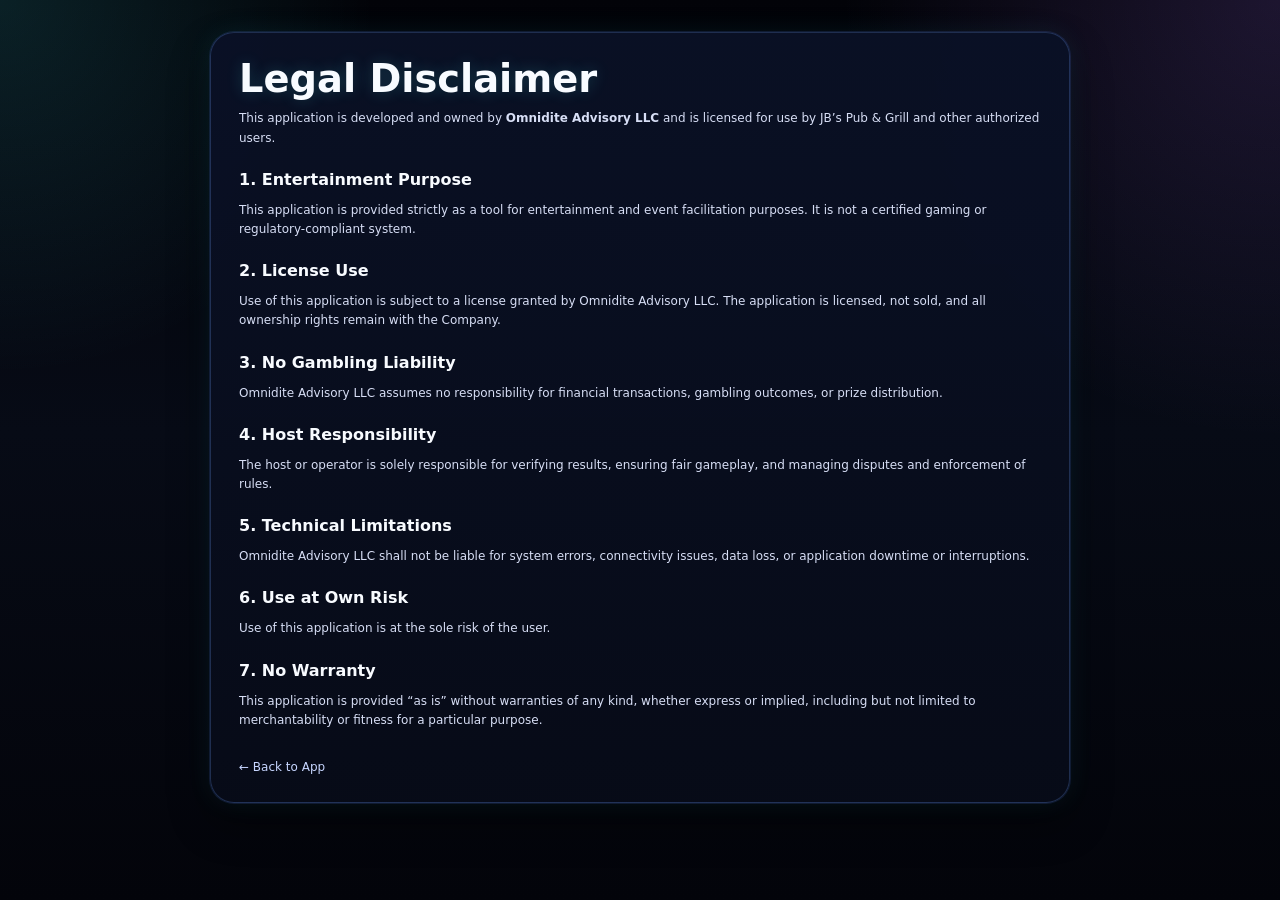
<file: disclaimer.html>
<!DOCTYPE html><html lang="en"><head><meta charset="UTF-8" /><meta name="viewport" content="width=device-width, initial-scale=1.0" /><title>Legal Disclaimer - JB's Pub & Grill Bingo Night</title><link rel="stylesheet" href="style.css" /><style>body{overflow:auto}.legal-page{max-width:900px;margin:0 auto;padding:32px 20px 80px}.legal-card{background:linear-gradient(180deg, rgba(10,17,38,.95), rgba(7,11,24,.97));border:1px solid rgba(109,161,255,.24);border-radius:24px;padding:28px;box-shadow:0 0 0 1px rgba(90,125,255,.14),0 0 26px rgba(70,246,255,.08),0 20px 40px rgba(0,0,0,.44)}.legal-card h1{white-space:normal !important;font-size:clamp(1.8rem,3vw,2.6rem)!important;margin:0 0 12px}.legal-card h2{font-size:1rem;margin:22px 0 8px}.legal-card p,.legal-card li{color:#d7def5;line-height:1.6}.legal-back{display:inline-block;margin-top:18px;color:#c7d6ff;text-decoration:none}</style></head><body><div class="legal-page"><div class="legal-card"><h1>Legal Disclaimer</h1><p>This application is developed and owned by <strong>Omnidite Advisory LLC</strong> and is licensed for use by JB’s Pub &amp; Grill and other authorized users.</p><h2>1. Entertainment Purpose</h2><p>This application is provided strictly as a tool for entertainment and event facilitation purposes. It is not a certified gaming or regulatory-compliant system.</p><h2>2. License Use</h2><p>Use of this application is subject to a license granted by Omnidite Advisory LLC. The application is licensed, not sold, and all ownership rights remain with the Company.</p><h2>3. No Gambling Liability</h2><p>Omnidite Advisory LLC assumes no responsibility for financial transactions, gambling outcomes, or prize distribution.</p><h2>4. Host Responsibility</h2><p>The host or operator is solely responsible for verifying results, ensuring fair gameplay, and managing disputes and enforcement of rules.</p><h2>5. Technical Limitations</h2><p>Omnidite Advisory LLC shall not be liable for system errors, connectivity issues, data loss, or application downtime or interruptions.</p><h2>6. Use at Own Risk</h2><p>Use of this application is at the sole risk of the user.</p><h2>7. No Warranty</h2><p>This application is provided “as is” without warranties of any kind, whether express or implied, including but not limited to merchantability or fitness for a particular purpose.</p><a class="legal-back" href="index.html">← Back to App</a></div></div></body></html>
</file>
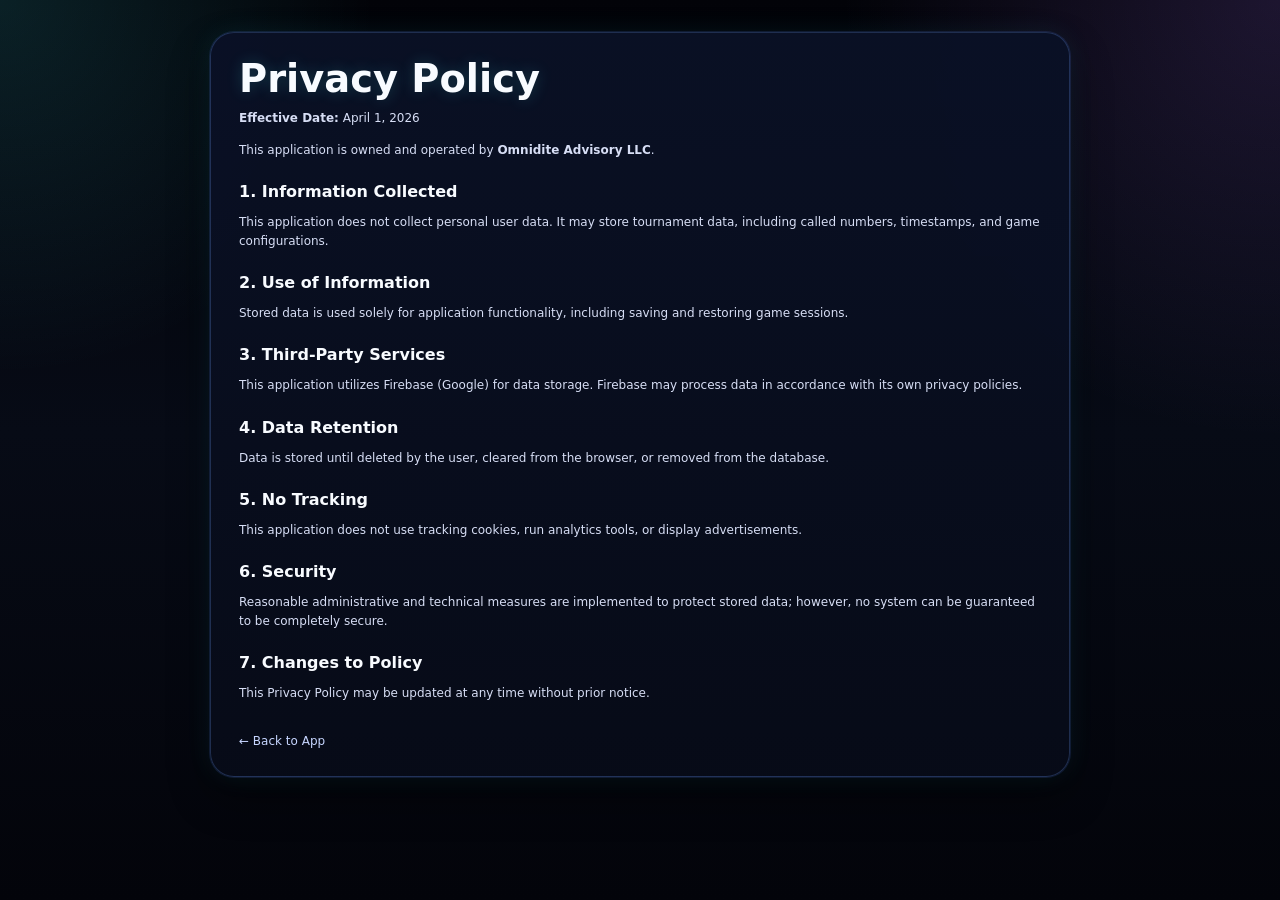
<file: privacy.html>
<!DOCTYPE html><html lang="en"><head><meta charset="UTF-8" /><meta name="viewport" content="width=device-width, initial-scale=1.0" /><title>Privacy Policy - JB's Pub & Grill Bingo Night</title><link rel="stylesheet" href="style.css" /><style>body{overflow:auto}.legal-page{max-width:900px;margin:0 auto;padding:32px 20px 80px}.legal-card{background:linear-gradient(180deg, rgba(10,17,38,.95), rgba(7,11,24,.97));border:1px solid rgba(109,161,255,.24);border-radius:24px;padding:28px;box-shadow:0 0 0 1px rgba(90,125,255,.14),0 0 26px rgba(70,246,255,.08),0 20px 40px rgba(0,0,0,.44)}.legal-card h1{white-space:normal !important;font-size:clamp(1.8rem,3vw,2.6rem)!important;margin:0 0 12px}.legal-card h2{font-size:1rem;margin:22px 0 8px}.legal-card p,.legal-card li{color:#d7def5;line-height:1.6}.legal-back{display:inline-block;margin-top:18px;color:#c7d6ff;text-decoration:none}</style></head><body><div class="legal-page"><div class="legal-card"><h1>Privacy Policy</h1><p><strong>Effective Date:</strong> April 1, 2026</p><p>This application is owned and operated by <strong>Omnidite Advisory LLC</strong>.</p><h2>1. Information Collected</h2><p>This application does not collect personal user data. It may store tournament data, including called numbers, timestamps, and game configurations.</p><h2>2. Use of Information</h2><p>Stored data is used solely for application functionality, including saving and restoring game sessions.</p><h2>3. Third-Party Services</h2><p>This application utilizes Firebase (Google) for data storage. Firebase may process data in accordance with its own privacy policies.</p><h2>4. Data Retention</h2><p>Data is stored until deleted by the user, cleared from the browser, or removed from the database.</p><h2>5. No Tracking</h2><p>This application does not use tracking cookies, run analytics tools, or display advertisements.</p><h2>6. Security</h2><p>Reasonable administrative and technical measures are implemented to protect stored data; however, no system can be guaranteed to be completely secure.</p><h2>7. Changes to Policy</h2><p>This Privacy Policy may be updated at any time without prior notice.</p><a class="legal-back" href="index.html">← Back to App</a></div></div></body></html>
</file>
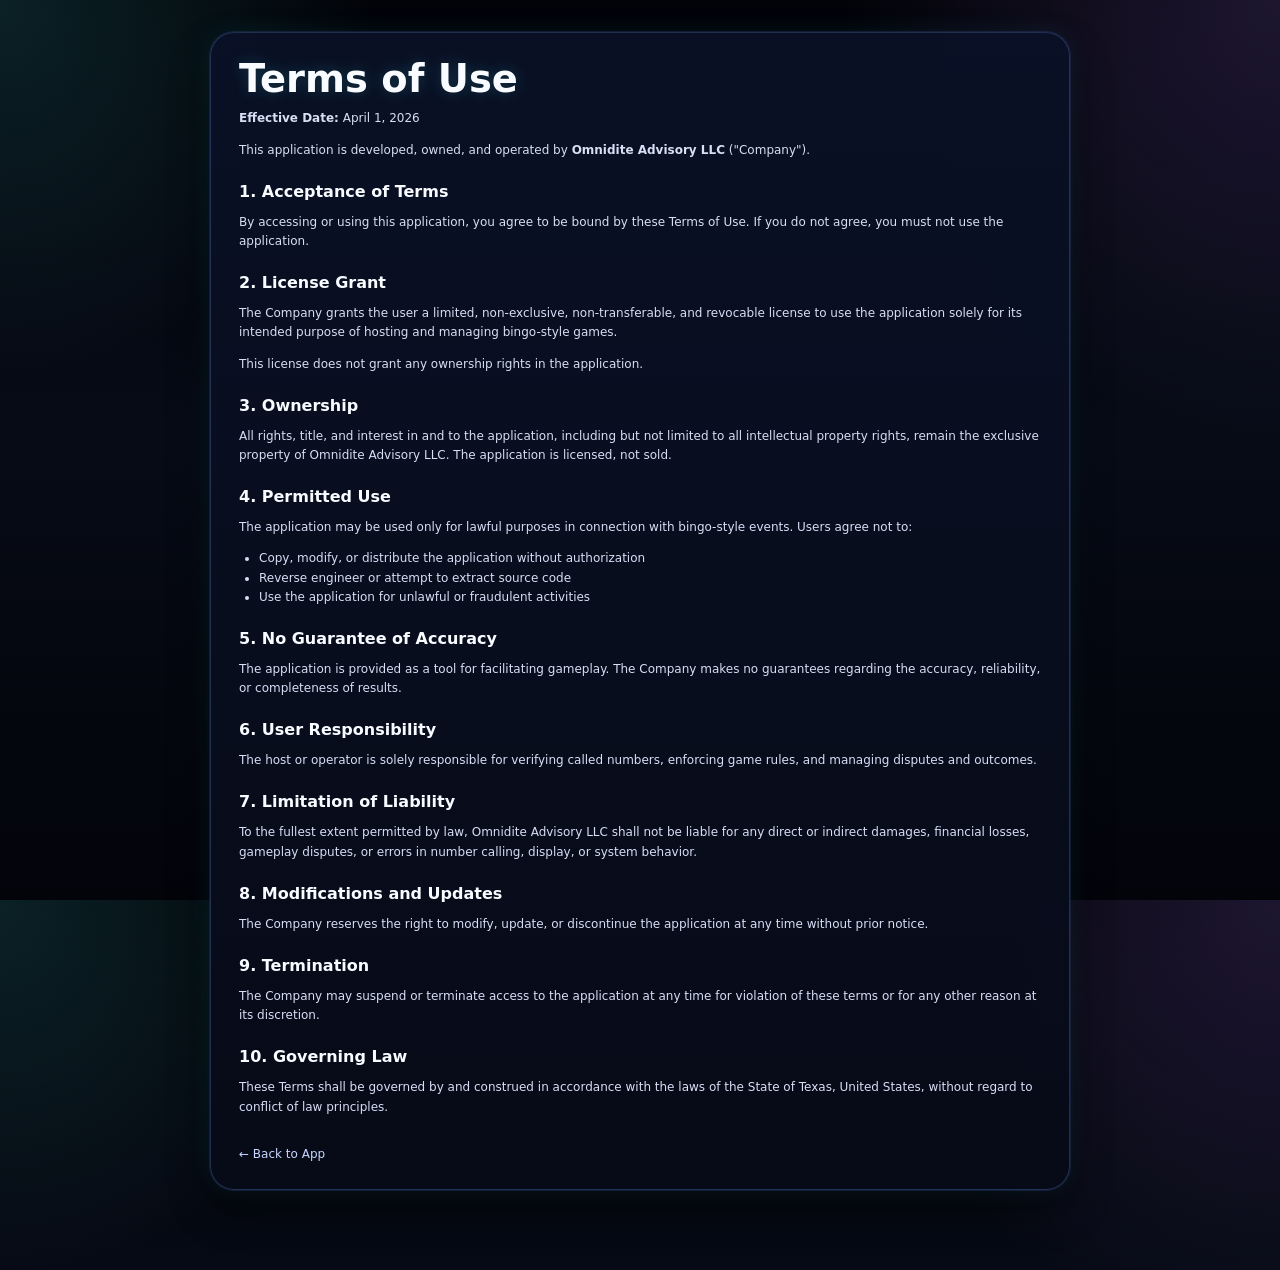
<file: terms.html>
<!DOCTYPE html><html lang="en"><head><meta charset="UTF-8" /><meta name="viewport" content="width=device-width, initial-scale=1.0" /><title>Terms of Use - JB's Pub & Grill Bingo Night</title><link rel="stylesheet" href="style.css" /><style>body{overflow:auto}.legal-page{max-width:900px;margin:0 auto;padding:32px 20px 80px}.legal-card{background:linear-gradient(180deg, rgba(10,17,38,.95), rgba(7,11,24,.97));border:1px solid rgba(109,161,255,.24);border-radius:24px;padding:28px;box-shadow:0 0 0 1px rgba(90,125,255,.14),0 0 26px rgba(70,246,255,.08),0 20px 40px rgba(0,0,0,.44)}.legal-card h1{white-space:normal !important;font-size:clamp(1.8rem,3vw,2.6rem)!important;margin:0 0 12px}.legal-card h2{font-size:1rem;margin:22px 0 8px}.legal-card p,.legal-card li{color:#d7def5;line-height:1.6}.legal-card ul{padding-left:20px}.legal-back{display:inline-block;margin-top:18px;color:#c7d6ff;text-decoration:none}</style></head><body><div class="legal-page"><div class="legal-card"><h1>Terms of Use</h1><p><strong>Effective Date:</strong> April 1, 2026</p><p>This application is developed, owned, and operated by <strong>Omnidite Advisory LLC</strong> ("Company").</p><h2>1. Acceptance of Terms</h2><p>By accessing or using this application, you agree to be bound by these Terms of Use. If you do not agree, you must not use the application.</p><h2>2. License Grant</h2><p>The Company grants the user a limited, non-exclusive, non-transferable, and revocable license to use the application solely for its intended purpose of hosting and managing bingo-style games.</p><p>This license does not grant any ownership rights in the application.</p><h2>3. Ownership</h2><p>All rights, title, and interest in and to the application, including but not limited to all intellectual property rights, remain the exclusive property of Omnidite Advisory LLC. The application is licensed, not sold.</p><h2>4. Permitted Use</h2><p>The application may be used only for lawful purposes in connection with bingo-style events. Users agree not to:</p><ul><li>Copy, modify, or distribute the application without authorization</li><li>Reverse engineer or attempt to extract source code</li><li>Use the application for unlawful or fraudulent activities</li></ul><h2>5. No Guarantee of Accuracy</h2><p>The application is provided as a tool for facilitating gameplay. The Company makes no guarantees regarding the accuracy, reliability, or completeness of results.</p><h2>6. User Responsibility</h2><p>The host or operator is solely responsible for verifying called numbers, enforcing game rules, and managing disputes and outcomes.</p><h2>7. Limitation of Liability</h2><p>To the fullest extent permitted by law, Omnidite Advisory LLC shall not be liable for any direct or indirect damages, financial losses, gameplay disputes, or errors in number calling, display, or system behavior.</p><h2>8. Modifications and Updates</h2><p>The Company reserves the right to modify, update, or discontinue the application at any time without prior notice.</p><h2>9. Termination</h2><p>The Company may suspend or terminate access to the application at any time for violation of these terms or for any other reason at its discretion.</p><h2>10. Governing Law</h2><p>These Terms shall be governed by and construed in accordance with the laws of the State of Texas, United States, without regard to conflict of law principles.</p><a class="legal-back" href="index.html">← Back to App</a></div></div></body></html>
</file>
<file: style.css>
:root{
  --bg:#04050c;
  --panel:rgba(8,14,32,.92);
  --border:rgba(88,136,255,.24);
  --text:#f8fbff;
  --muted:#9aa6d7;
  --cyan:#46f6ff;
  --blue:#6da1ff;
  --violet:#aa74ff;
  --pink:#ff59cb;
  --gold:#ffc766;
  --danger:#ff6587;
  --shadow:0 0 0 1px rgba(90,125,255,.14),0 0 26px rgba(70,246,255,.08),0 20px 40px rgba(0,0,0,.44);
}
*{box-sizing:border-box}
html,body{margin:0;padding:0;height:100%}
body{
  font-family:Inter,ui-sans-serif,system-ui,-apple-system,BlinkMacSystemFont,"Segoe UI",sans-serif;
  color:var(--text);
  background:
    radial-gradient(circle at 0% 0%, rgba(70,246,255,.12), transparent 24%),
    radial-gradient(circle at 100% 0%, rgba(170,116,255,.16), transparent 28%),
    linear-gradient(180deg, #020308 0%, #070b16 48%, #03040a 100%);
  min-height:100vh;
  overflow:hidden;
  font-size: clamp(12px, 0.8vw, 15px);
}
.app-shell{
  max-width:1500px;
  margin:0 auto;
  padding:12px;
  height:100vh;
  display:grid;
  grid-template-rows:auto 1fr;
  gap:12px;
}
.topbar{
  display:flex;
  justify-content:space-between;
  align-items:center;
  gap:12px;
  min-height:92px;
}
.brand-wrap{
  display:flex;
  align-items:center;
  gap:14px;
  min-width:0;
}
.brand-logo{
  width:86px;
  height:86px;
  object-fit:contain;
  border-radius:50%;
  background:rgba(255,255,255,.05);
  border:1px solid rgba(255,255,255,.1);
  box-shadow:var(--shadow);
  flex:0 0 auto;
}
.brand-copy{min-width:0}
h1{
  margin:0 0 6px;
  font-size:clamp(1.55rem, 2.4vw, 2.9rem);
  line-height:1;
  text-shadow:0 0 16px rgba(70,246,255,.18);
}
.mode-group{
  display:flex;
  gap:10px;
  flex-wrap:wrap;
}
.mode-btn,.ghost-btn,.action-btn,.mini-btn,.mini-action{
  border:0;
  border-radius:14px;
  color:white;
  cursor:pointer;
  font-weight:800;
  transition:transform .16s ease, box-shadow .16s ease, opacity .16s ease, background .16s ease;
}
.mode-btn:hover,.ghost-btn:hover,.action-btn:hover,.mini-btn:hover,.mini-action:hover{transform:translateY(-1px)}
.mode-btn{
  padding:10px 16px;
  background:rgba(255,255,255,.06);
  border:1px solid rgba(255,255,255,.12);
}
.mode-btn.active{
  background:linear-gradient(180deg, rgba(70,246,255,.24), rgba(109,161,255,.14));
  border:1px solid rgba(70,246,255,.34);
  box-shadow:0 0 18px rgba(70,246,255,.14);
}
.mode-btn.neon{
  background:linear-gradient(180deg, rgba(170,116,255,.28), rgba(255,89,203,.16));
  border:1px solid rgba(255,89,203,.28);
}
.stats{
  display:grid;
  grid-template-columns:repeat(3,minmax(105px,1fr));
  gap:10px;
  min-width:min(100%,370px);
}
.stat-card{
  background:linear-gradient(180deg, rgba(15,23,52,.94), rgba(8,12,28,.96));
  border:1px solid var(--border);
  border-radius:16px;
  padding:10px 12px;
  box-shadow:var(--shadow);
}
.stat-label{
  display:block;
  font-size:.72rem;
  color:var(--muted);
  margin-bottom:3px;
}
.layout{
  display:grid;
  grid-template-columns: 31% 24% 45%;
  gap:12px;
  min-height:0;
}
.panel{
  background:linear-gradient(180deg, rgba(10,17,38,.95), rgba(7,11,24,.97));
  border-radius:24px;
  padding:14px;
  box-shadow:var(--shadow);
  backdrop-filter:blur(18px);
  min-height:0;
  display:flex;
  flex-direction:column;
}
.glow-border{border:1px solid rgba(109,161,255,.24)}
.panel-header{
  display:flex;
  align-items:center;
  justify-content:space-between;
  gap:10px;
  margin-bottom:10px;
  flex-wrap:wrap;
}
.panel-header.compact{margin-bottom:8px}
.panel-header h2,.panel-header h3{margin:0;font-size:1rem}
.ghost-btn{
  background:rgba(109,161,255,.12);
  border:1px solid rgba(109,161,255,.22);
  padding:8px 12px;
}
.current-call-wrap{
  position:relative;
  min-height:180px;
  display:grid;
  place-items:center;
  overflow:hidden;
  border-radius:22px;
  background:
    radial-gradient(circle at center, rgba(70,246,255,.1), transparent 42%),
    linear-gradient(180deg, rgba(6,11,24,1), rgba(7,10,20,1));
  border:1px solid rgba(109,161,255,.16);
}
.ring{
  position:absolute;
  width:170px;height:170px;
  border-radius:50%;
  border:2px solid rgba(70,246,255,.32);
  box-shadow:0 0 30px rgba(70,246,255,.16), inset 0 0 18px rgba(70,246,255,.08);
}
.current-call{position:relative;z-index:1;text-align:center;padding:12px}
.call-letter{
  display:block;
  font-size:1.8rem;
  font-weight:900;
  letter-spacing:.18em;
  color:var(--cyan);
  text-shadow:0 0 16px rgba(70,246,255,.34);
}
.call-number{
  display:block;
  font-size:clamp(3.2rem,5.2vw,5.5rem);
  font-weight:900;
  line-height:.92;
  text-shadow:0 0 24px rgba(170,116,255,.28);
}
.placeholder{font-size:2rem;font-weight:900}
.placeholder-sub{margin-top:6px;font-size:.9rem;color:var(--muted)}
.controls-grid{
  display:grid;
  grid-template-columns:repeat(3,1fr);
  gap:10px;
  margin-top:12px;
}
.action-btn{padding:12px 10px;min-height:46px}
.action-btn:disabled{opacity:.42;cursor:not-allowed;transform:none}
.primary{background:linear-gradient(180deg, #2cf7ff, #2581ff); box-shadow:0 0 18px rgba(70,246,255,.2); color:#021018}
.tertiary{background:linear-gradient(180deg, rgba(255,199,102,.96), rgba(255,124,43,.92)); color:#1a0b02}
.danger{background:linear-gradient(180deg, rgba(255,101,135,.96), rgba(201,34,86,.94))}
.settings-block,.save-tools{
  margin-top:12px;
  padding:12px;
  border-radius:18px;
  background:linear-gradient(180deg, rgba(12,20,44,.9), rgba(8,12,26,.95));
  border:1px solid rgba(109,161,255,.16);
}
.speed-head{
  display:flex;
  justify-content:space-between;
  align-items:center;
  gap:10px;
  font-size:.92rem;
}
input[type=range]{width:100%;margin:10px 0 8px}
.microcopy{margin:0;color:var(--muted);font-size:.77rem;line-height:1.35}
.last-called-block{margin-top:12px; min-height:0}
.last-five{
  display:grid;
  grid-template-columns:repeat(5,1fr);
  gap:8px;
}
.last-chip{
  min-height:44px;
  display:grid;
  place-items:center;
  border-radius:14px;
  font-weight:900;
  font-size:1rem;
  background:linear-gradient(180deg, rgba(36,49,90,.92), rgba(10,15,34,.95));
  border:1px solid rgba(109,161,255,.16);
}
.save-grid{
  display:grid;
  grid-template-columns:repeat(2,1fr);
  gap:8px;
}
.mini-action,.mini-btn{
  padding:9px 10px;
  background:rgba(255,255,255,.06);
  border:1px solid rgba(255,255,255,.12);
  font-size:.78rem;
}
.mini-btn.active{
  background:linear-gradient(180deg, rgba(70,246,255,.2), rgba(109,161,255,.12));
  border:1px solid rgba(70,246,255,.28);
}
.mini-action{
  background:linear-gradient(180deg, rgba(70,246,255,.18), rgba(170,116,255,.12));
}
.save-status{
  margin-top:8px;
  color:var(--muted);
  font-size:.76rem;
  min-height:18px;
}
.history-columns{
  display:grid;
  grid-template-columns:repeat(5,1fr);
  gap:8px;
}
.history-column{
  border-radius:18px;
  padding:8px;
  background:linear-gradient(180deg, rgba(7,11,24,.95), rgba(6,10,21,.98));
  border:1px solid rgba(109,161,255,.14);
}
.history-letter,.board-letter{
  text-align:center;
  font-size:1.1rem;
  font-weight:900;
  margin-bottom:6px;
  color:var(--cyan);
}
.history-list{
  display:grid;
  grid-template-columns:1fr;
  gap:5px;
  min-height:88px;
  max-height:128px;
  overflow:auto;
  padding-right:2px;
}
.history-pill{
  border-radius:10px;
  padding:6px 2px;
  text-align:center;
  background:rgba(255,255,255,.06);
  font-size:.82rem;
  font-weight:800;
}
.empty-pill{
  border-radius:10px;
  padding:6px 2px;
  text-align:center;
  background:rgba(255,255,255,.03);
  font-size:.75rem;
  color:var(--muted);
}
.pattern-panel{
  margin-top:12px;
  padding:10px;
  border-radius:18px;
  background:linear-gradient(180deg, rgba(10,15,33,.95), rgba(7,10,21,.98));
  border:1px solid rgba(109,161,255,.14);
  min-height:0;
}
.pattern-actions,.pattern-controls{
  display:flex;
  gap:8px;
  flex-wrap:wrap;
}
.pattern-controls{margin-bottom:8px}
#patternSelect{
  flex:1 1 180px;
  min-width:0;
  background:#0d1734;
  color:#ffffff;
  border:1px solid rgba(255,255,255,.12);
  border-radius:12px;
  padding:8px 10px;
  appearance:auto;
}
#patternSelect option{
  background:#ffffff;
  color:#111111;
}
.pattern-grid-wrap{display:grid; gap:6px}
.pattern-letters{
  display:grid;
  grid-template-columns:repeat(5,1fr);
  gap:6px;
  font-size:.75rem;
  color:var(--muted);
  text-align:center;
}
.pattern-grid{
  display:grid;
  grid-template-columns:repeat(5,1fr);
  gap:6px;
}
.pattern-cell{
  aspect-ratio:1/1;
  border-radius:10px;
  border:1px solid rgba(109,161,255,.18);
  background:rgba(255,255,255,.04);
  display:grid;
  place-items:center;
  font-size:.72rem;
  font-weight:800;
  cursor:default;
  user-select:none;
}
.pattern-cell.active{
  background:linear-gradient(180deg, rgba(255,199,102,.95), rgba(255,122,36,.92));
  color:#170b01;
  box-shadow:0 0 15px rgba(255,199,102,.22);
}
.pattern-cell.free{
  background:linear-gradient(180deg, rgba(170,116,255,.8), rgba(109,161,255,.72));
}
.pattern-cell.custom-enabled{cursor:pointer}
.pattern-name{
  margin:8px 0 0;
  color:var(--muted);
  font-size:.8rem;
}
.board-hint{
  font-size:.78rem;
  color:var(--muted);
  padding:6px 10px;
  border-radius:999px;
  background:rgba(255,255,255,.05);
}
.board-grid{
  display:grid;
  grid-template-columns:repeat(5,1fr);
  gap:8px;
  min-height:0;
  height:100%;
}
.board-column{
  border-radius:18px;
  padding:10px;
  background:linear-gradient(180deg, rgba(8,12,26,.98), rgba(6,10,21,.98));
  border:1px solid rgba(109,161,255,.14);
  min-height:0;
  display:flex;
  flex-direction:column;
}
.number-list{
  display:grid;
  grid-template-columns:1fr;
  gap:6px;
  min-height:0;
}
.number-tile{
  height:calc((100vh - 255px)/15);
  min-height:24px;
  max-height:38px;
  border-radius:12px;
  display:grid;
  place-items:center;
  font-size:.95rem;
  font-weight:900;
  border:1px solid rgba(109,161,255,.14);
  background:rgba(255,255,255,.04);
  color:#eaf7ff;
  transition:transform .12s ease, box-shadow .12s ease, background .12s ease, color .12s ease;
}
.number-tile.current{
  background:linear-gradient(180deg, rgba(255,255,255,.98), rgba(200,243,255,.95));
  color:#06111c;
  box-shadow:0 0 20px rgba(70,246,255,.22);
}
.number-tile.called{
  background:linear-gradient(180deg, rgba(170,116,255,.84), rgba(255,89,203,.72));
  color:white;
  border-color:rgba(255,255,255,.18);
}
.number-tile.available-manual{cursor:pointer}
.number-tile.available-manual:hover{
  transform:translateY(-1px);
  box-shadow:0 0 12px rgba(70,246,255,.16);
  background:rgba(70,246,255,.12);
}
@media (max-width: 1280px){
  body{overflow:auto}
  .app-shell{height:auto; min-height:100vh}
  .topbar{flex-direction:column; align-items:stretch}
  .layout{grid-template-columns:1fr}
  .number-tile{height:34px}
}

.controls-grid-secondary{
  grid-template-columns:1fr;
}
.neutral{
  background:linear-gradient(180deg, rgba(255,255,255,.16), rgba(180,190,220,.12));
  color:#f8fbff;
  border:1px solid rgba(255,255,255,.12);
}


.saved-list-tools{
  margin-top:12px;
}
.saved-list-actions{
  display:grid;
  gap:8px;
}
#savedTournamentSelect{
  width:100%;
  min-width:0;
  background:#0d1734;
  color:#ffffff;
  border:1px solid rgba(255,255,255,.12);
  border-radius:12px;
  padding:9px 10px;
  appearance:auto;
}
#savedTournamentSelect option{
  background:#ffffff;
  color:#111111;
}

#firebaseStatus{min-height:36px;line-height:1.35}


.board-panel .panel-header,
.history-panel .panel-header,
.current-panel .panel-header{
  min-height: 28px;
}

.current-panel .panel-header h2,
.history-panel .panel-header h2,
.board-panel .panel-header h2{
  font-size: .96rem;
}

.pattern-name,
.microcopy,
.save-status{
  font-size: .72rem;
}

.history-letter,.board-letter{
  font-size: 1rem;
  margin-bottom: 4px;
}

#patternSelect,
#savedTournamentSelect{
  padding: 7px 10px;
  font-size: .78rem;
}

@media (min-width: 1281px) and (max-height: 900px){
  .app-shell{
    transform: scale(0.96);
    transform-origin: top center;
    height: calc(100vh / 0.96);
  }
}


/* Requested desktop layout */
.topbar{
  display:grid !important;
  grid-template-columns:minmax(520px,1.4fr) minmax(220px,0.7fr) minmax(300px,0.8fr);
  gap:10px;
  align-items:start;
}
.top-sync-panel{
  align-self:center;
  background:linear-gradient(180deg, rgba(15,23,52,.94), rgba(8,12,28,.96));
  border:1px solid var(--border);
  border-radius:16px;
  padding:10px 12px;
  box-shadow:var(--shadow);
  min-height:64px;
  display:flex;
  flex-direction:column;
  justify-content:center;
}
.top-sync-title{
  font-size:.78rem;
  color:var(--muted);
  margin-bottom:4px;
  font-weight:700;
}
.top-sync-text{
  font-size:.9rem;
  line-height:1.25;
}
.layout{
  grid-template-columns: 110px minmax(330px, 29%) minmax(330px, 24%) minmax(430px, 1fr) !important;
  grid-template-rows: minmax(0, 1fr) auto;
  grid-template-areas:
    "tools current history board"
    "tools saved history board";
  gap:10px !important;
}
.tools-panel{grid-area:tools; padding:10px 8px !important; display:flex; flex-direction:column;}
.current-panel{grid-area:current;}
.saved-panel{grid-area:saved;}
.history-panel{grid-area:history; display:flex; flex-direction:column; min-height:0;}
.board-panel{grid-area:board;}
.tools-header h2,
.saved-panel .panel-header h2{
  font-size:.95rem;
}
.tools-rail-grid{
  display:grid;
  grid-template-columns:1fr;
  gap:8px;
  margin-top:4px;
}
.compact-action{
  padding:8px 6px !important;
  font-size:.74rem !important;
  min-height:34px !important;
  line-height:1.1;
}
.tools-panel .save-status{
  margin-top:auto;
  font-size:.68rem;
}
.saved-panel .save-grid{
  grid-template-columns:1fr 1fr;
}
.saved-panel .save-status{
  margin-top:8px;
}
.history-last-called{
  margin-top:8px;
  padding:8px 10px;
  border-radius:18px;
  background:linear-gradient(180deg, rgba(10,15,33,.95), rgba(7,10,21,.98));
  border:1px solid rgba(109,161,255,.14);
}
.history-last-called .last-five{
  grid-template-columns:repeat(5,1fr);
  gap:6px;
}
.history-last-called .last-chip{
  min-height:32px;
  font-size:.82rem;
}
.pattern-panel{
  margin-top:8px !important;
  flex:1 1 auto;
}
#patternSelect,
#savedTournamentSelect{
  font-size:.76rem;
}
.panel-header h2{
  font-size:1rem;
}
@media (max-width: 1360px){
  .topbar{
    grid-template-columns:1fr;
  }
  .layout{
    grid-template-columns:1fr !important;
    grid-template-areas:
      "current"
      "tools"
      "saved"
      "history"
      "board";
  }
}


/* Final polish adjustments */
h1{
  font-size: clamp(1.7rem, 2.2vw, 2.8rem) !important;
  line-height: .95 !important;
  white-space: nowrap;
  margin-bottom: 6px !important;
}

.topbar{
  grid-template-columns: minmax(560px,1.55fr) minmax(300px,0.95fr) minmax(360px,1fr) !important;
  align-items: center !important;
}

.brand-wrap,
.top-sync-panel,
.stats{
  align-self: stretch;
}

.brand-wrap{
  min-height: 92px;
}

.top-sync-panel{
  min-height: 92px !important;
  justify-content: center;
}

.stats{
  min-height: 92px;
  align-content: stretch;
}

.tools-panel{
  justify-content: flex-start;
}
.tools-rail-grid{
  margin-top: 8px;
}
.tools-panel .save-status{
  margin-top: auto;
  font-size: .66rem;
}
.current-panel,
.saved-panel,
.history-panel,
.board-panel{
  overflow: hidden;
}

.history-panel{
  min-height: 0;
}
.history-columns{
  gap: 5px !important;
}
.history-column{
  padding: 5px !important;
}
.history-list{
  min-height: 52px !important;
  max-height: 82px !important;
}

.history-last-called{
  margin-top: 6px !important;
  padding: 8px 8px !important;
}
.history-last-called .last-chip{
  min-height: 28px !important;
  font-size: .78rem !important;
}

.pattern-panel{
  margin-top: 6px !important;
  padding: 8px !important;
  min-height: 0;
}
.pattern-grid{
  gap: 3px !important;
}
.pattern-cell{
  border-radius: 7px !important;
  font-size: .66rem !important;
}
.pattern-name{
  margin-top: 5px !important;
  font-size: .68rem !important;
}
.pattern-letters{
  font-size: .68rem !important;
}
#patternSelect{
  padding: 6px 8px !important;
  font-size: .74rem !important;
}
.mini-btn{
  padding: 6px 7px !important;
  font-size: .7rem !important;
}
.last-five{
  gap: 5px !important;
}

.board-grid{
  gap: 5px !important;
  align-items: start;
}
.board-column{
  padding: 7px !important;
}
.number-list{
  gap: 3px !important;
}
.number-tile{
  height: calc((100vh - 190px)/15) !important;
  min-height: 20px !important;
  max-height: 29px !important;
  font-size: .8rem !important;
}

.saved-panel{
  padding-top: 10px !important;
}
.saved-panel .save-grid{
  gap: 6px !important;
}
.saved-panel .mini-action{
  padding: 7px 8px !important;
  font-size: .72rem !important;
}
#savedTournamentSelect{
  padding: 7px 8px !important;
  font-size: .74rem !important;
}

.current-call-wrap{
  min-height: 116px !important;
}
.ring{
  width: 124px !important;
  height: 124px !important;
}
.call-number{
  font-size: clamp(2.6rem,4.2vw,4.8rem) !important;
}
.action-btn{
  min-height: 36px !important;
  padding: 8px 8px !important;
  font-size: .82rem !important;
}
.settings-block{
  padding: 9px !important;
}

@media (max-width: 1360px){
  h1{
    white-space: normal;
  }
}


/* Ratio-tuned final layout fixes */
h1{
  font-size: clamp(1.35rem, 1.65vw, 2rem) !important;
  white-space: nowrap !important;
  line-height: .95 !important;
}

.topbar{
  display:grid !important;
  grid-template-columns: minmax(560px, 1.55fr) minmax(230px, 0.55fr) minmax(330px, 0.9fr) !important;
  gap: 10px !important;
  align-items:center !important;
}

.top-sync-panel{
  width: 100% !important;
  min-width: 0 !important;
  max-width: 280px !important;
  min-height: 74px !important;
  padding: 8px 12px !important;
  justify-self: start;
  align-self: center !important;
}

.top-sync-title{
  font-size:.74rem !important;
  margin-bottom:3px !important;
}

.top-sync-text{
  font-size:.82rem !important;
  line-height:1.2 !important;
}

.stats{
  min-width: 0 !important;
  min-height: 74px !important;
  grid-template-columns: repeat(3, minmax(92px, 1fr)) !important;
  gap: 8px !important;
}

.brand-wrap{
  min-height: 74px !important;
  align-items:center !important;
}

.current-panel{
  display:flex !important;
  flex-direction:column !important;
}

.current-call-wrap{
  flex: 1 1 auto !important;
  min-height: 175px !important;
  display:grid !important;
  place-items:center !important;
}

.ring{
  width: 156px !important;
  height: 156px !important;
}

.call-number{
  font-size: clamp(3.7rem, 5.2vw, 6.8rem) !important;
  line-height: .9 !important;
}

.call-letter{
  font-size: 2rem !important;
}

.current-panel .settings-block{
  margin-bottom: 0 !important;
}

.saved-panel{
  margin-top: 0 !important;
}

.saved-panel,
.current-panel,
.history-panel,
.board-panel{
  min-height: 0 !important;
  overflow: hidden !important;
}

.history-panel{
  display:flex !important;
  flex-direction:column !important;
}

.history-columns{
  gap: 5px !important;
}

.history-list{
  min-height: 64px !important;
  max-height: 96px !important;
}

.history-last-called{
  margin-top: 8px !important;
}

.history-last-called .last-five{
  gap: 5px !important;
}

.history-last-called .last-chip{
  min-height: 30px !important;
  font-size: .78rem !important;
}

.pattern-panel{
  flex: 1 1 auto !important;
  min-height: 0 !important;
  overflow: hidden !important;
}

.pattern-grid{
  gap: 3px !important;
}

.pattern-cell{
  font-size: .64rem !important;
}

.board-grid{
  gap: 5px !important;
  min-height: 0 !important;
}

.board-column{
  min-height: 0 !important;
}

.number-list{
  gap: 3px !important;
}

.number-tile{
  height: calc((100vh - 185px)/15) !important;
  min-height: 20px !important;
  max-height: 29px !important;
  font-size: .8rem !important;
}

@media (max-width: 1360px){
  h1{
    white-space: normal !important;
  }
  .topbar{
    grid-template-columns: 1fr !important;
  }
  .top-sync-panel{
    max-width: none !important;
    width: 100% !important;
  }
}

.app-footer{
  position: fixed;
  right: 12px;
  bottom: 8px;
  z-index: 50;
  display: inline-flex;
  align-items: center;
  gap: 6px;
  padding: 6px 10px;
  border-radius: 999px;
  background: rgba(8,12,28,.82);
  border: 1px solid rgba(109,161,255,.22);
  backdrop-filter: blur(10px);
  box-shadow: 0 0 14px rgba(0,0,0,.25);
  font-size: .72rem;
}
.app-footer a{
  color: #c7d6ff;
  text-decoration: none;
}
.app-footer a:hover{
  color: #ffffff;
  text-decoration: underline;
}
.app-footer span{
  color: #7d8dbd;
}
@media (max-width: 900px){
  .app-footer{
    left: 10px;
    right: 10px;
    justify-content: center;
    flex-wrap: wrap;
    border-radius: 14px;
  }
}

.history-modal.hidden{display:none}
.history-modal{position:fixed;inset:0;z-index:300}
.history-modal-backdrop{position:absolute;inset:0;background:rgba(0,0,0,.68);backdrop-filter:blur(4px)}
.history-modal-card{
  position:relative;z-index:1;width:min(980px,calc(100vw - 40px));max-height:82vh;
  margin:6vh auto 0;background:linear-gradient(180deg, rgba(10,17,38,.98), rgba(7,11,24,.99));
  border:1px solid rgba(109,161,255,.24);border-radius:24px;padding:16px;
  box-shadow:0 0 0 1px rgba(90,125,255,.14),0 0 26px rgba(70,246,255,.08),0 20px 40px rgba(0,0,0,.44);
  display:flex;flex-direction:column
}
.history-modal-meta{color:#b8c5ea;font-size:.8rem;margin-bottom:10px}
.history-modal-table-wrap{overflow:auto;border:1px solid rgba(109,161,255,.16);border-radius:16px;background:rgba(255,255,255,.03)}
.history-modal-table{width:100%;border-collapse:collapse;font-size:.82rem}
.history-modal-table th,.history-modal-table td{padding:10px 12px;text-align:left;border-bottom:1px solid rgba(255,255,255,.08)}
.history-modal-table th{position:sticky;top:0;background:#0d1734;color:#ffffff;z-index:1}
.history-modal-table td{color:#d7def5}
.history-modal-table tr:last-child td{border-bottom:none}
.history-action-undo{color:#ffb3c5;font-weight:700}
.history-action-call{color:#9fe8ff;font-weight:700}
</file>
